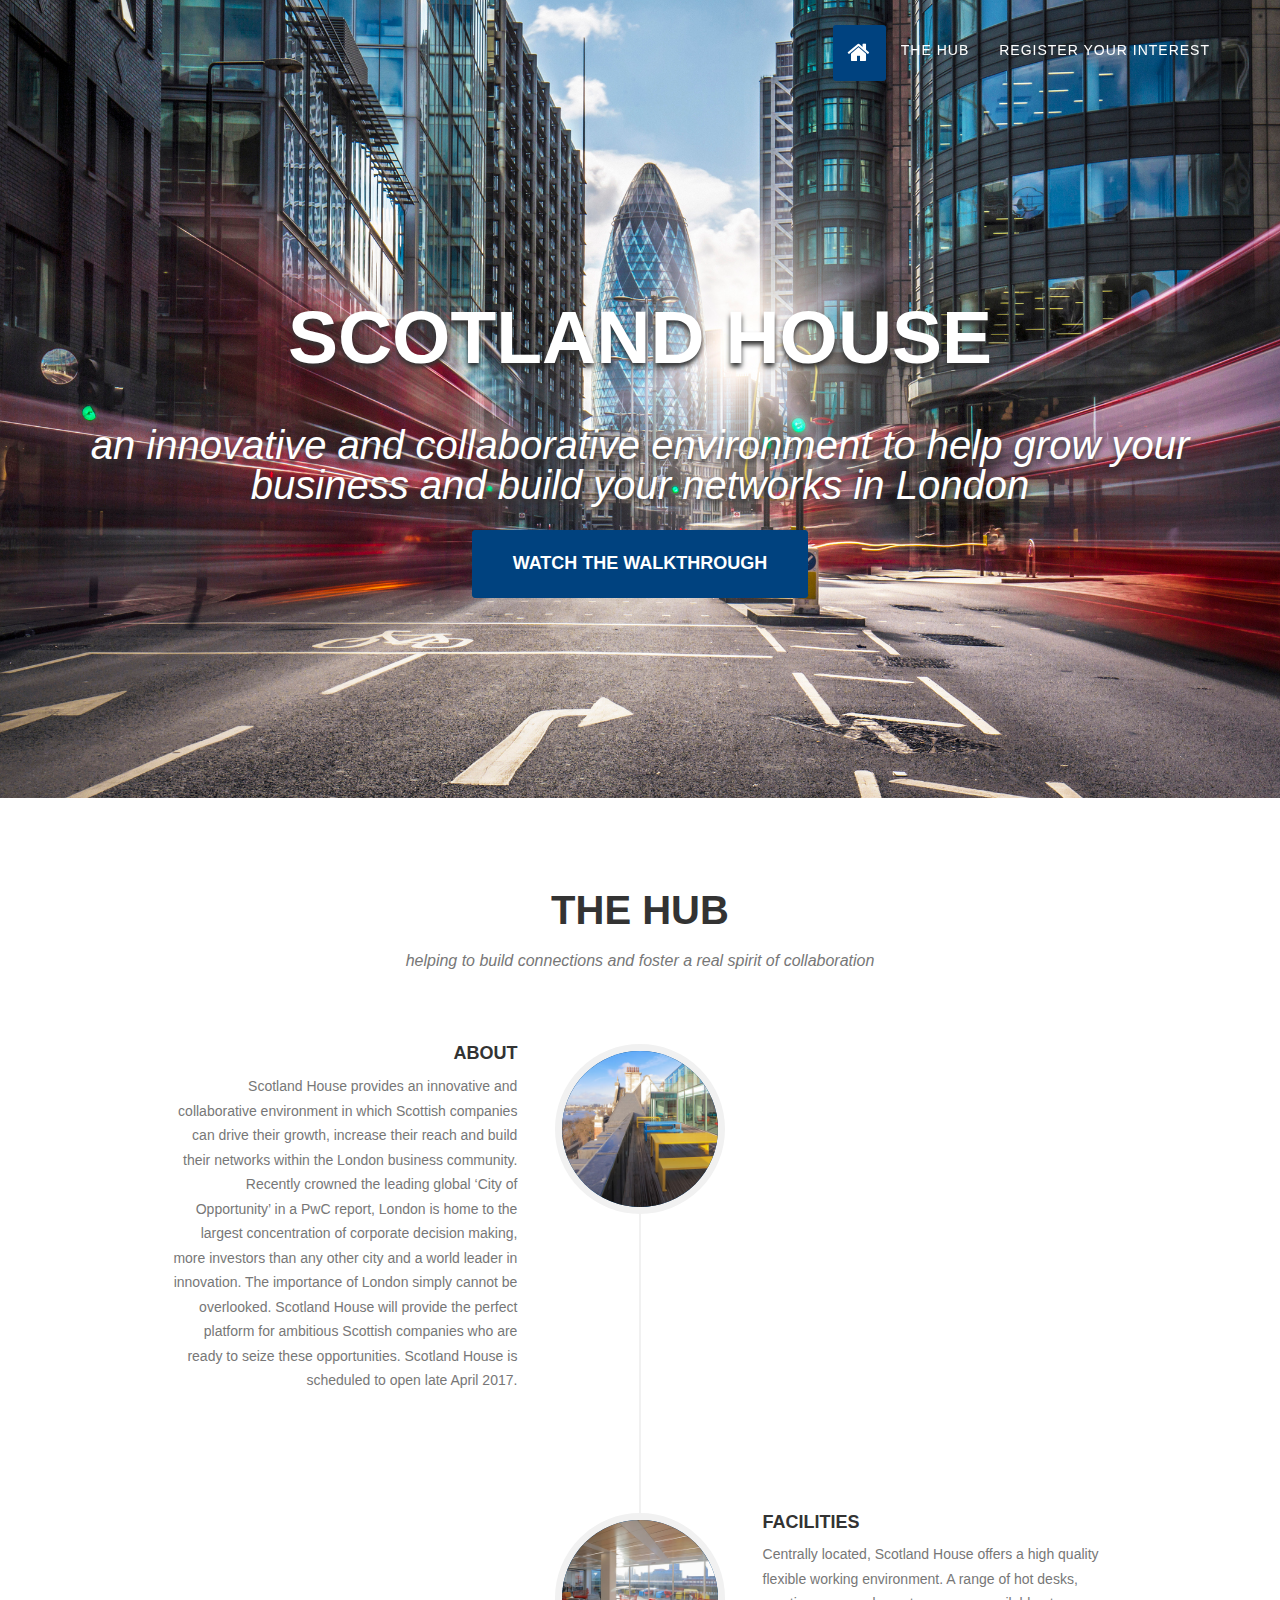
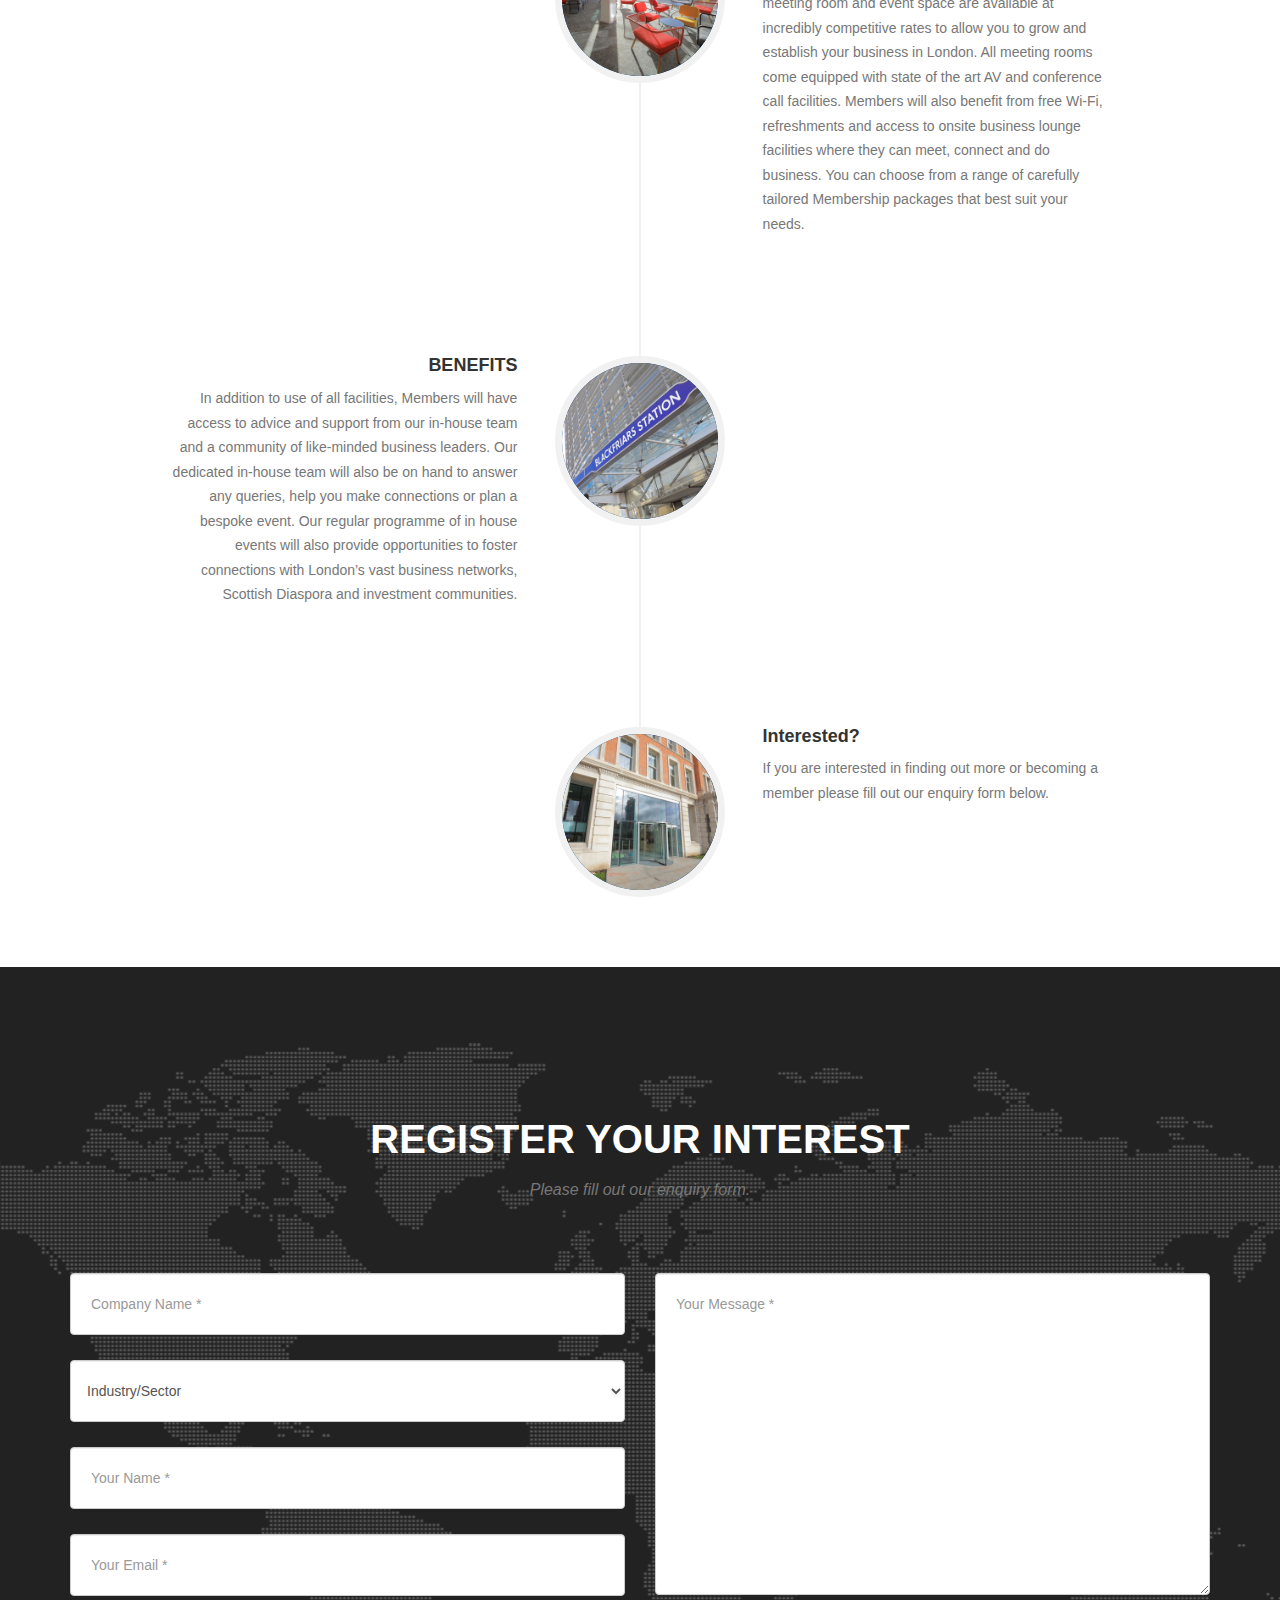
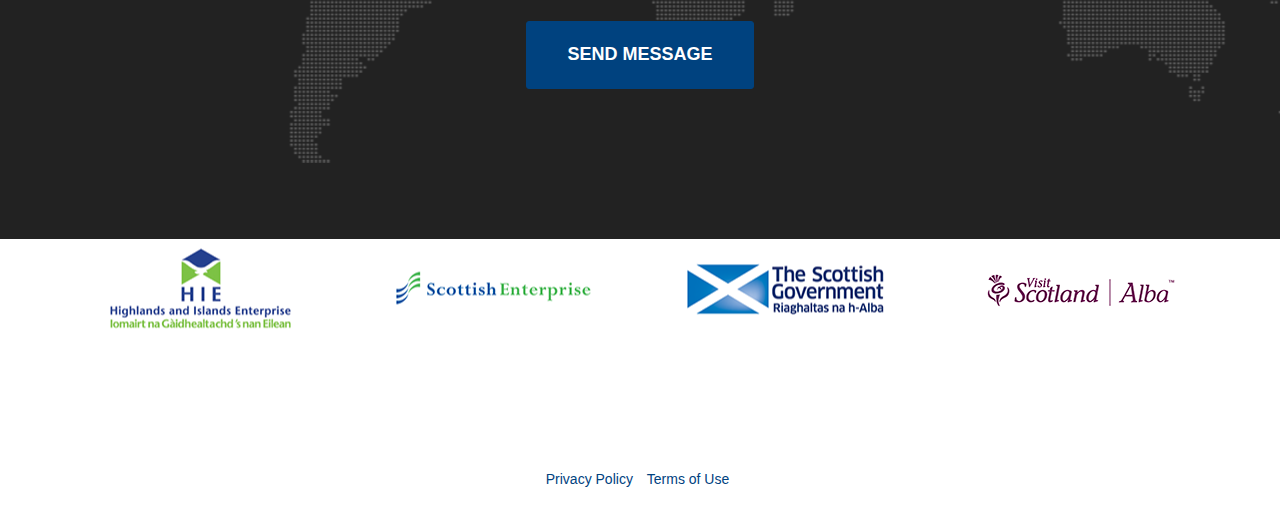
<file: index.html>
<!DOCTYPE html>
<html lang="en">

<head>

    <meta charset="utf-8">
    <meta http-equiv="X-UA-Compatible" content="IE=edge">
    <meta name="viewport" content="width=device-width, initial-scale=1">
    <meta name="description" content="">
    <meta name="author" content="">

    <title>London Hub</title>

    <!-- Bootstrap Core CSS -->
    <link href="vendor/bootstrap/css/bootstrap.min.css" rel="stylesheet">

    <!-- Custom Fonts -->
    <link href="vendor/font-awesome/css/font-awesome.min.css" rel="stylesheet" type="text/css">


    <!-- Theme CSS -->
    <link href="css/webhub.css" rel="stylesheet">


    <!-- HTML5 Shim and Respond.js IE8 support of HTML5 elements and media queries -->
    <!-- WARNING: Respond.js doesn't work if you view the page via file:// -->
    <!--[if lt IE 9]>
        <script src="https://oss.maxcdn.com/libs/html5shiv/3.7.0/html5shiv.js"></script>
        <script src="https://oss.maxcdn.com/libs/respond.js/1.4.2/respond.min.js"></script>
    <![endif]-->

</head>

<body id="page-top" class="index">

    <!-- Navigation -->
    <nav id="mainNav" class="navbar navbar-default navbar-custom navbar-fixed-top">
        <div class="container">
            <!-- Brand and toggle get grouped for better mobile display -->
            <div class="navbar-header page-scroll">
                <button type="button" class="navbar-toggle" data-toggle="collapse" data-target="#bs-example-navbar-collapse-1">
                    <span class="sr-only">Toggle navigation</span> Menu <i class="fa fa-bars"></i>
                </button>

             </div>

             <!-- Collect the nav links, forms, and other content for toggling -->
            <div class="collapse navbar-collapse" id="bs-example-navbar-collapse-1">
                <ul class="nav navbar-nav navbar-right">
                    <li class="hidden">
                        <a href="#page-top"></a>
                    </li>

                     <li>
                          <a class="page-scroll" href="#about"><i class="fa fa-home" aria-hidden="true" style="font-size: x-large;"></i></a>
                      </li>

                    <li>
                        <a class="page-scroll" href="#locations">THE HUB</a>
                    </li>

                      <li>
                          <a class="page-scroll" href="#contact">Register Your Interest</a>
                      </li>
                  </ul>
              </div>
              <!-- /.navbar-collapse -->
        </div>
        <!-- /.container-fluid -->
    </nav>

    <!-- Header -->
    <header id="about" >

        <div class="container" >


            <div class="intro-text ">
                <div class="intro-heading">Scotland House </div>
                <div class="intro-lead-in">an innovative and collaborative environment to help grow your business and build your networks in London</div>
                <a href="https://www.youtube.com/watch?v=2KFNGxRKP7M" class="page-scroll btn btn-xl" target="_blank">Watch the walkthrough</a>
            </div>
        </div>
    </header>
    <!-- About Section -->
    <section id="locations">
        <div class="container">
            <div class="row">
                <div class="col-lg-12 text-center">
                    <h2 class="section-heading">The Hub</h2>
                    <h3 class="section-subheading text-muted">helping to build connections and foster a real spirit of collaboration</h3>
                </div>
            </div>
            <div class="row">
                <div class="col-lg-12">
                    <ul class="timeline">
                        <li>
                            <div class="timeline-image">
                                <img class="img-circle img-responsive" src="img/1.png" alt="">
                            </div>
                            <div class="timeline-panel">
                                <div class="timeline-heading">
                                    <h4>ABOUT</h4>

                                </div>
                                <div class="timeline-body">
                                    <p class="text-muted">Scotland House provides an innovative and collaborative environment in which Scottish
                                        companies can drive their growth, increase their reach and build their networks within the London business community.
                                        Recently crowned the leading global ‘City of Opportunity’ in a PwC report,
                                        London is home to the largest concentration of corporate decision making, more investors than any other city and a world leader
                                        in innovation.  The importance of London simply cannot be overlooked.
                                        Scotland House will provide the perfect platform for ambitious Scottish companies who are ready to seize these opportunities.
                                        Scotland House is scheduled to open late April 2017.
                                    </p>
                                </div>
                            </div>
                        </li>
                        <li class="timeline-inverted">
                            <div class="timeline-image">
                                <img class="img-circle img-responsive" src="img/2.png" alt="">
                            </div>
                            <div class="timeline-panel">
                                <div class="timeline-heading">
                                    <h4>FACILITIES</h4>

                                </div>
                                <div class="timeline-body">
                                    <p class="text-muted">Centrally located, Scotland House offers a high quality flexible working environment.
                                        A range of hot desks, meeting room and event space are available at incredibly competitive rates to allow you to grow and
                                        establish your business in London.  All meeting rooms come equipped with state of the art AV and conference call facilities.
                                        Members will also benefit from free Wi-Fi, refreshments and access to onsite business
                                        lounge facilities where they can meet, connect and do business. You can choose from a range
                                        of carefully tailored Membership packages that best suit your needs.
                                    </p>
                                </div>
                            </div>
                        </li>
                        <li>
                            <div class="timeline-image">
                                <img class="img-circle img-responsive" src="img/3.png" alt="">
                            </div>
                            <div class="timeline-panel">
                                <div class="timeline-heading">
                                    <h4>BENEFITS</h4>

                                </div>
                                <div class="timeline-body">
                                    <p class="text-muted">In addition to use of all facilities, Members will have access to advice and support from our in-house team
                                        and a community of like-minded business leaders.   Our dedicated in-house team will also be on
                                        hand to answer any queries, help you make connections or plan a bespoke event. Our regular programme of in
                                        house events will also provide opportunities to foster connections with London’s vast business networks,
                                        Scottish Diaspora and investment communities.
                                    </p>
                            </div>
                            </div>
                        </li>
                        <li class="timeline-inverted">
                            <div class="timeline-image">
                                <img class="img-circle img-responsive" src="img/4.png" alt="">
                            </div>
                            <div class="timeline-panel">
                                <div class="timeline-heading">

                                    <h4 class="subheading">Interested?</h4>
                                </div>
                                <div class="timeline-body">
                                    <p class="text-muted">If you are interested in finding out more or becoming a member please fill out our enquiry form below.</p>
                                </div>
                            </div>
                        </li>
                       <!-- <li class="timeline-inverted">
                            <div class="timeline-image">
                                <h4>Become
                                    <br>a
                                    <br>Member!</h4>
                            </div>
                        </li> -->
                    </ul>
                </div>
            </div>
        </div>
    </section>





    <!-- Register Section -->
    <section id="contact">
        <div class="container">
            <div class="row">
                <div class="col-lg-12 text-center">
                    <h2 class="section-heading">Register your interest</h2>
                    <h3 class="section-subheading text-muted">Please fill out our enquiry form.</h3>
                </div>
            </div>
            <div class="row">
                <div class="col-lg-12">
                    <form name="sentMessage" id="contactForm" novalidate>
                        <div class="row">
                            <div class="col-md-6">
                                <div class="form-group">
                                    <input type="text" class="form-control" placeholder="Company Name *" id="name" required data-validation-required-message="Please enter your name.">
                                    <p class="help-block text-danger"></p>
                                </div>
                                <div class="form-group">

                                    <select id="industry" class="form-control">
                                        <option disabled selected>Industry/Sector</option>
                                        <option>Aerospace, defence and marine</option>
                                        <option>BPO</option>
                                        <option>Chemical Sciences</option>
                                        <option>Construction</option>
                                        <option>Creative Industries</option>
                                        <option>Financial Services</option>
                                        <option>Food and Drink</option>
                                        <option>Life Sciences</option>
                                        <option>Manufacturing</option>
                                        <option>Oil and Gas</option>
                                        <option>Renewable Energy</option>
                                        <option>Technology and engineering</option>
                                        <option>Textiles</option>
                                        <option>Tourism</option>
                                        <option>Other</option>

                                    </select>
                                    <p class="help-block text-danger"></p>
                                </div>
                                <div class="form-group">
                                    <input type="text" class="form-control" placeholder="Your Name *" id="name" required data-validation-required-message="Please enter your name.">
                                    <p class="help-block text-danger"></p>
                                </div>
                                <div class="form-group">
                                    <input type="email" class="form-control" placeholder="Your Email *" id="email" required data-validation-required-message="Please enter your email address.">
                                    <p class="help-block text-danger"></p>
                                </div>

                            </div>
                            <div class="col-md-6">
                                <div class="form-group">
                                    <textarea class="form-control" placeholder="Your Message *" id="message" required data-validation-required-message="Please enter a message."></textarea>
                                    <p class="help-block text-danger"></p>
                                </div>
                            </div>
                            <div class="clearfix"></div>
                            <div class="col-lg-12 text-center">
                                <div id="success"></div>
                                <button type="submit" class="btn btn-xl">Send Message</button>
                            </div>
                        </div>
                    </form>
                </div>
            </div>
        </div>
    </section>

    <aside class="clients">
        <div class="container">
            <div class="row">
                <div class="col-md-3 col-sm-6">
                    <a href="#">
                        <img src="img/logos/highland-and-islands-enterprise.png" class="img-responsive img-centered" alt="">
                    </a>
                </div>
                <div class="col-md-3 col-sm-6">
                    <a href="#">
                        <img src="img/logos/ScottishEnterprise2016.png" class="img-responsive img-centered" alt="">
                    </a>
                </div>
                <div class="col-md-3 col-sm-6">
                    <a href="#">
                        <img src="img/logos/scottishgovenrment.png" class="img-responsive img-centered" alt="">
                    </a>
                </div>
                <div class="col-md-3 col-sm-6">
                    <a href="#">
                        <img src="img/logos/VS-Corp-Logo.png" class="img-responsive img-centered" alt="">
                    </a>
                </div>
            </div>
        </div>
    </aside>

    <footer>


        <div class="container">


                <div class="col-md-12">
                    <ul class="list-inline quicklinks text-center">
                        <li><a href="https://www.scottish-enterprise.com/help/privacy">Privacy Policy</a>
                        </li>
                        <li><a href="https://www.scottish-enterprise.com/help/terms">Terms of Use</a>
                        </li>
                    </ul>
                </div>
            </div>
        </div>


    </footer>




    <!-- jQuery -->
    <script src="vendor/jquery/jquery.min.js"></script>
    <!-- Bootstrap Core JavaScript -->
    <script src="vendor/bootstrap/js/bootstrap.min.js"></script>
    <!-- Plugin JavaScript -->
    <script src="js/jquery.easing.min.js"></script>
    <!-- Contact Form JavaScript -->
    <script src="js/jqBootstrapValidation.js"></script>
    <script src="js/contact_me.js"></script>

    <!-- Theme JavaScript -->
    <script src="js/hub.js"></script>
    
</body>

</html>
</file>
<file: css/webhub.css>
body {
  overflow-x: hidden;
  font-family: "Roboto Slab", "Helvetica Neue", Helvetica, Arial, sans-serif;
}
.text-muted {
  color: #777777;
}
.text-primary {
  color: #00427F;
}
p {
  font-size: 14px;
  line-height: 1.75;
}
p.large {
  font-size: 16px;
}
a,
a:hover,
a:focus,
a:active,
a.active {
  outline: none;
}
a {
  color: #00427F;
}
a:hover,
a:focus,
a:active,
a.active {
  color: #2980B9
}
h1,
h2,
h3,
h4,
h5,
h6 {
  font-family: "Montserrat", "Helvetica Neue", Helvetica, Arial, sans-serif;
  text-transform: uppercase;
  font-weight: 700;
}
.img-centered {
  margin: 0 auto;
}
.bg-light-gray {
  background-color: #eeeeee;
}
.bg-darkest-gray {
  background-color: #222222;
}
.btn-primary {
  color: white;
  background-color: #00427F;
  border-color: #00427F;
  font-family: "Montserrat", "Helvetica Neue", Helvetica, Arial, sans-serif;
  text-transform: uppercase;
  font-weight: 700;
}
.btn-primary:hover,
.btn-primary:focus,
.btn-primary:active,
.btn-primary.active,
.open .dropdown-toggle.btn-primary {
  color: white;
  background-color: #00427F;
  border-color: #00427F;
}
.btn-primary:active,
.btn-primary.active,
.open .dropdown-toggle.btn-primary {
  background-image: none;
}
.btn-primary.disabled,
.btn-primary[disabled],
fieldset[disabled] .btn-primary,
.btn-primary.disabled:hover,
.btn-primary[disabled]:hover,
fieldset[disabled] .btn-primary:hover,
.btn-primary.disabled:focus,
.btn-primary[disabled]:focus,
fieldset[disabled] .btn-primary:focus,
.btn-primary.disabled:active,
.btn-primary[disabled]:active,
fieldset[disabled] .btn-primary:active,
.btn-primary.disabled.active,
.btn-primary[disabled].active,
fieldset[disabled] .btn-primary.active {
  background-color: #00427F;
  border-color: #00427F;
}
.btn-primary .badge {
  color: #00427F;
  background-color: white;
}
.btn-xl {
  color: white;
  background-color: #00427F;
  border-color: #00427F;
  font-family:  Arial, sans-serif;
  text-transform: uppercase;
  font-weight: 700;
  border-radius: 3px;
  font-size: 18px;
  padding: 20px 40px;
}
.btn-xl:hover,
.btn-xl:focus,
.btn-xl:active,
.btn-xl.active,
.open .dropdown-toggle.btn-xl {
  color: white;
  background-color: #00427F;
  border-color: #00427F;
}
.btn-xl:active,
.btn-xl.active,
.open .dropdown-toggle.btn-xl {
  background-image: none;
}
.btn-xl.disabled,
.btn-xl[disabled],
fieldset[disabled] .btn-xl,
.btn-xl.disabled:hover,
.btn-xl[disabled]:hover,
fieldset[disabled] .btn-xl:hover,
.btn-xl.disabled:focus,
.btn-xl[disabled]:focus,
fieldset[disabled] .btn-xl:focus,
.btn-xl.disabled:active,
.btn-xl[disabled]:active,
fieldset[disabled] .btn-xl:active,
.btn-xl.disabled.active,
.btn-xl[disabled].active,
fieldset[disabled] .btn-xl.active {
  background-color: #00427F;
  border-color: #00427F;
}
.btn-xl .badge {
  color: #00427F;
  background-color: white;
}
.navbar-custom {
  background-color: #222222;
  border-color: transparent;
}
.navbar-custom .navbar-brand {
  color: #00427F;
  font-family: "Helvetica Neue", Helvetica, Arial, cursive;
}
.navbar-custom .navbar-brand:hover,
.navbar-custom .navbar-brand:focus,
.navbar-custom .navbar-brand:active,
.navbar-custom .navbar-brand.active {
  color: #00427F;
}
.navbar-custom .navbar-collapse {
  border-color: rgba(255, 255, 255, 0.02);
}
.navbar-custom .navbar-toggle {
  background-color: #00427F;
  border-color: #00427F;
  font-family: "Helvetica Neue", Helvetica, Arial, sans-serif;
  text-transform: uppercase;
  color: white;
  font-size: 12px;
}
.navbar-custom .navbar-toggle:hover,
.navbar-custom .navbar-toggle:focus {
  background-color: #00427F;
}
.navbar-custom .nav li a {
  font-family: "Montserrat", "Helvetica Neue", Helvetica, Arial, sans-serif;
  text-transform: uppercase;
  font-weight: 400;
  letter-spacing: 1px;
  color: #00427F;
}
.navbar-custom .navbar-collapse .nav li a {
  color: white !important;

}
.navbar-custom .nav li a:hover,
.navbar-custom .nav li a:focus {
  color: #00427F;
  outline: none;
}
.navbar-custom .navbar-nav > .active > a {
  border-radius: 0;
  color: white;
  background-color: #00427F;
}
.navbar-custom .navbar-nav > .active > a:hover,
.navbar-custom .navbar-nav > .active > a:focus {
  color: white;
  background-color: #00427F;
}
@media (min-width: 768px) {
  .navbar-custom {
    background-color: transparent;
    padding: 25px 0;
    -webkit-transition: padding 0.3s;
    -moz-transition: padding 0.3s;
    transition: padding 0.3s;
    border: none;
  }
  .navbar-custom .navbar-brand {
    font-size: 2em;
    -webkit-transition: all 0.3s;
    -moz-transition: all 0.3s;
    transition: all 0.3s;
  }
  .navbar-custom .navbar-nav > .active > a {
    border-radius: 3px;
  }
}
@media (min-width: 768px) {
  .navbar-custom.affix {
    background-color: #222222;
    padding: 10px 0;
  }
  .navbar-custom.affix .navbar-brand {
    font-size: 1.5em;
  }
}
header {
  background-image: url('../img/London-Hub-Test-Image.jpg');
  background-repeat: no-repeat;
  background-attachment: scroll;
  background-position: center center;
  -webkit-background-size: cover;
  -moz-background-size: cover;
  background-size: cover;
  -o-background-size: cover;
  text-align: center;
  color: white;
}


.fullscreen-bg {
  position: fixed;
  top: 0;
  right: 0;
  bottom: 0;
  left: 0;
  overflow: hidden;
  z-index: -100;
}

header .intro-text {
  padding-top: 100px;
  padding-bottom: 50px;
}
header .intro-text .intro-lead-in {
  font-family: "Droid Serif", "Helvetica Neue", Helvetica, Arial, sans-serif;
  font-style: italic;
  font-size: 22px;
  line-height: 22px;
  margin-bottom: 25px;
  color: rgb(255, 255, 255);
  text-shadow: rgb(51, 51, 51) 0px 4px 5px;
}
header .intro-text .intro-heading {
  font-family: "Montserrat", "Helvetica Neue", Helvetica, Arial, sans-serif;
  text-transform: uppercase;
  font-weight: 700;
  font-size: 50px;
  line-height: 50px;
  margin-bottom: 25px;
  color: rgb(255, 255, 255);
  text-shadow: rgb(51, 51, 51) 0px 4px 5px;
}
@media (min-width: 768px) {
  header .intro-text {
    padding-top: 300px;
    padding-bottom: 200px;
  }
  header .intro-text .intro-lead-in {
    font-family: "Droid Serif", "Helvetica Neue", Helvetica, Arial, sans-serif;
    font-style: italic;
    font-size: 40px;
    line-height: 40px;
    margin-bottom: 25px;
  }
  header .intro-text .intro-heading {
    font-family: "Montserrat", "Helvetica Neue", Helvetica, Arial, sans-serif;
    text-transform: uppercase;
    font-weight: 700;
    font-size: 75px;
    line-height: 75px;
    margin-bottom: 50px;
  }
}
section {
  padding: 100px 0;
}
section h2.section-heading {
  font-size: 40px;
  margin-top: 0;
  margin-bottom: 15px;
}
section h3.section-subheading {
  font-size: 16px;
  font-family: "Droid Serif", "Helvetica Neue", Helvetica, Arial, sans-serif;
  text-transform: none;
  font-style: italic;
  font-weight: 400;
  margin-bottom: 75px;
}
@media (min-width: 768px) {
  section {
    padding: 150px 0;
  }
}
.service-heading {
  margin: 15px 0;
  text-transform: none;
}


.timeline {
  list-style: none;
  padding: 0;
  position: relative;
}
.timeline:before {
  top: 0;
  bottom: 0;
  position: absolute;
  content: "";
  width: 2px;
  background-color: #f1f1f1;
  left: 40px;
  margin-left: -1.5px;
}
.timeline > li {
  margin-bottom: 50px;
  position: relative;
  min-height: 50px;
}
.timeline > li:before,
.timeline > li:after {
  content: " ";
  display: table;
}
.timeline > li:after {
  clear: both;
}
.timeline > li .timeline-panel {
  width: 100%;
  float: right;
  padding: 0 20px 0 100px;
  position: relative;
  text-align: left;
}
.timeline > li .timeline-panel:before {
  border-left-width: 0;
  border-right-width: 15px;
  left: -15px;
  right: auto;
}
.timeline > li .timeline-panel:after {
  border-left-width: 0;
  border-right-width: 14px;
  left: -14px;
  right: auto;
}
.timeline > li .timeline-image {
  left: 0;
  margin-left: 0;
  width: 80px;
  height: 80px;
  position: absolute;
  z-index: 100;
  background-color: #00427F;
  color: white;
  border-radius: 100%;
  border: 7px solid #f1f1f1;
  text-align: center;
}
.timeline > li .timeline-image h4 {
  font-size: 10px;
  margin-top: 12px;
  line-height: 14px;
}
.timeline > li.timeline-inverted > .timeline-panel {
  float: right;
  text-align: left;
  padding: 0 20px 0 100px;
}
.timeline > li.timeline-inverted > .timeline-panel:before {
  border-left-width: 0;
  border-right-width: 15px;
  left: -15px;
  right: auto;
}
.timeline > li.timeline-inverted > .timeline-panel:after {
  border-left-width: 0;
  border-right-width: 14px;
  left: -14px;
  right: auto;
}
.timeline > li:last-child {
  margin-bottom: 0;
}
.timeline .timeline-heading h4 {
  margin-top: 0;
  color: inherit;
}
.timeline .timeline-heading h4.subheading {
  text-transform: none;
}
.timeline .timeline-body > p,
.timeline .timeline-body > ul {
  margin-bottom: 0;
}
@media (min-width: 768px) {
  .timeline:before {
    left: 50%;
  }
  .timeline > li {
    margin-bottom: 100px;
    min-height: 100px;
  }
  .timeline > li .timeline-panel {
    width: 41%;
    float: left;
    padding: 0 20px 20px 30px;
    text-align: right;
  }
  .timeline > li .timeline-image {
    width: 100px;
    height: 100px;
    left: 50%;
    margin-left: -50px;
  }
  .timeline > li .timeline-image h4 {
    font-size: 13px;
    margin-top: 16px;
    line-height: 18px;
  }
  .timeline > li.timeline-inverted > .timeline-panel {
    float: right;
    text-align: left;
    padding: 0 30px 20px 20px;
  }
}
@media (min-width: 992px) {
  .timeline > li {
    min-height: 150px;
  }
  .timeline > li .timeline-panel {
    padding: 0 20px 20px;
  }
  .timeline > li .timeline-image {
    width: 150px;
    height: 150px;
    margin-left: -75px;
  }
  .timeline > li .timeline-image h4 {
    font-size: 18px;
    margin-top: 30px;
    line-height: 26px;
  }
  .timeline > li.timeline-inverted > .timeline-panel {
    padding: 0 20px 20px;
  }
}
@media (min-width: 1200px) {
  .timeline > li {
    min-height: 170px;
  }
  .timeline > li .timeline-panel {
    padding: 0 20px 20px 100px;
  }
  .timeline > li .timeline-image {
    width: 170px;
    height: 170px;
    margin-left: -85px;
  }
  .timeline > li .timeline-image h4 {
    margin-top: 40px;
  }
  .timeline > li.timeline-inverted > .timeline-panel {
    padding: 0 100px 20px 20px;
  }
}
.team-member {
  text-align: center;
  margin-bottom: 50px;
}
.team-member img {
  margin: 0 auto;
  border: 7px solid white;
}
.team-member h4 {
  margin-top: 25px;
  margin-bottom: 0;
  text-transform: none;
}
.team-member p {
  margin-top: 0;
}
aside.clients img {
  margin: 50px auto;
  position: relative;
  top: 50%;
  transform: translateY(-50%);
}

section#locations {
  padding-top: 90px !important;
  padding-bottom: 60px !important; ;
}
section#contact {
  background-color: #222222;
  background-image: url('../img/map-image.png');
  background-position: center;
  background-repeat: no-repeat;

}
section#contact .section-heading {
  color: white;
}
section#contact .form-group {
  margin-bottom: 25px;
}
section#contact .form-group input,
section#contact .form-group textarea {
  padding: 20px;
}
section#contact .form-group input.form-control {
  height: auto;
}
section#contact .form-group select {
  height: 62px;
}
section#contact .form-group option {
  padding-left: 20px;
}

section#contact .form-group textarea.form-control {
  height: 322px;
}
section#contact .form-control:focus {
  border-color: #00427F
  box-shadow: none;
}

section#contact .text-danger {
  color: #e74c3c;
}
footer {
  padding: 25px 0;
  text-align: center;
}
footer span.copyright {
  line-height: 40px;
  font-family: "Montserrat", "Helvetica Neue", Helvetica, Arial, sans-serif;
  text-transform: uppercase;
  text-transform: none;
}
footer ul.quicklinks {
  margin-bottom: 0;
  line-height: 40px;
  font-family: "Montserrat", "Helvetica Neue", Helvetica, Arial, sans-serif;
  text-transform: uppercase;
  text-transform: none;
}
ul.partner-logos {
  margin-bottom: 0;
}
ul.social-buttons li a {
  display: block;
  background-color: #222222;
  height: 40px;
  width: 40px;
  border-radius: 100%;
  font-size: 20px;
  line-height: 40px;
  color: white;
  outline: none;
  -webkit-transition: all 0.3s;
  -moz-transition: all 0.3s;
  transition: all 0.3s;
}
ul.social-buttons li a:hover,
ul.social-buttons li a:focus,
ul.social-buttons li a:active {
  background-color: #00427F;
}
.btn:focus,
.btn:active,
.btn.active,
.btn:active:focus {
  outline: none;
}

::-moz-selection {
  text-shadow: none;
  background: #00427F;
}
::selection {
  text-shadow: none;
  background: #00427F;
}
img::selection {
  background: transparent;
}
img::-moz-selection {
  background: transparent;
}
body {
  webkit-tap-highlight-color: #00427F;
}
</file>
